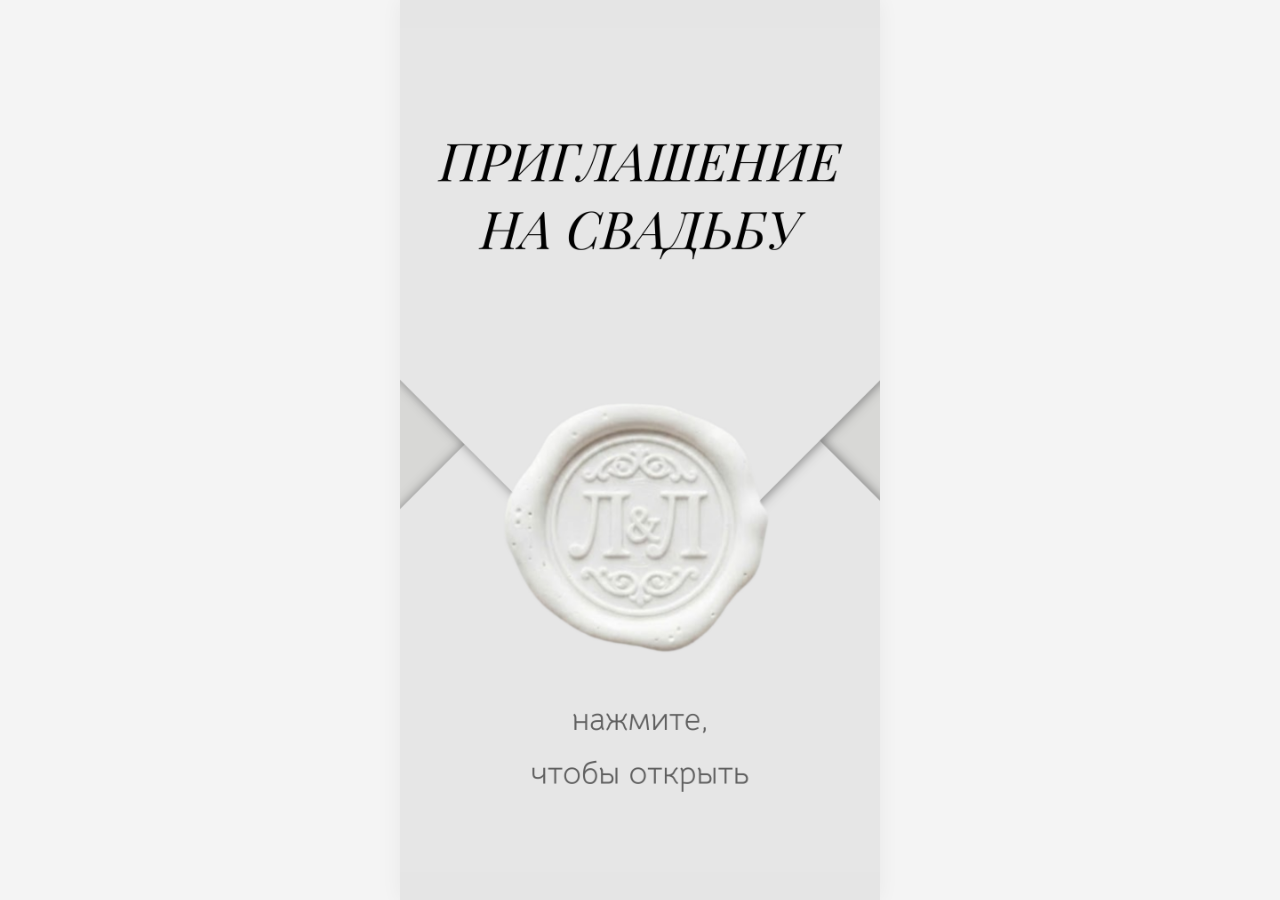
<file: index.html>
<!DOCTYPE html>
<html lang="ru">
<head>
    <meta charset="UTF-8">
    <meta name="viewport" content="width=device-width, initial-scale=1.0">
    <title>Приглашение на свадьбу</title>
    <link rel="stylesheet" href="style.css">
</head>
<body>

    <a href="main.html" class="envelope-link" id="open-envelope">
        <img src="envelope.png" alt="Приглашение на свадьбу" class="envelope-img">
    </a>

    <script>
        document.getElementById('open-envelope').addEventListener('click', function() {
            // Запоминаем в браузере, что нужно включить музыку на следующей странице
            localStorage.setItem('playMusic', 'true');
        });
    </script>

</body>
</html>
</file>
<file: style.css>
/* Обнуляем отступы и делаем базовый фон для всего экрана */
body {
    margin: 0;
    padding: 0;
    background-color: #f4f4f4; /* Легкий фоновый цвет вокруг мобильного экрана на ПК */
    display: flex;
    justify-content: center;
    align-items: center;
    min-height: 100vh;
    font-family: -apple-system, BlinkMacSystemFont, "Segoe UI", Roboto, Helvetica, Arial, sans-serif;
    -webkit-tap-highlight-color: transparent; /* Убирает синюю рамку при клике на смартфонах */
}

/* Ограничиваем контент размерами мобильного телефона */
.envelope-link, .main-content {
    width: 100%;
    max-width: 480px; /* Стандартная максимальная ширина современных смартфонов */
    height: 100vh;
    display: flex;
    flex-direction: column;
    justify-content: center;
    align-items: center;
    background-color: #e5e5e5; /* Цвет фона самого приглашения (под цвет конверта) */
    position: relative;
    overflow-x: hidden;
    box-shadow: 0 0 20px rgba(0, 0, 0, 0.05); /* Тень по бокам «экрана телефона» при просмотре с ПК */
}

/* Стили для картинки-конверта */
.envelope-img {
    width: 100%;
    height: 100%;
    object-fit: contain; /* Картинка сжимается так, чтобы полностью поместиться на экране */
    display: block;
}

/* ИСПРАВЛЕННЫЙ блок для контента второй страницы */
.main-content {
    width: 100%;
    max-width: 480px;
    height: 100vh;
    display: flex;
    flex-direction: column;
    justify-content: flex-start;
    align-items: center;
    background-color: #ffffff;
    position: relative;
    overflow-x: hidden;
    overflow-y: auto; /* Разрешаем прокрутку вниз */
    box-sizing: border-box;
    padding: 0; /* Убираем отступы здесь, чтобы фото встало впритык! */
}

/* Настройки для первого блока */
.first-block {
    width: 100%;
    height: 100vh; /* Строго высота экрана */
    max-height: 100vh; /* Запрещаем расширяться больше экрана */
    position: relative;
    flex-shrink: 0;
    overflow: hidden; /* Всё, что не поместилось, просто прячется */
    background-color: #ffffff; /* Цвет фона, если пропорции экрана чуть шире картинки */
}

/* Фото во весь размер */
.full-screen-img {
    width: 100%;
    height: 100%;
    object-fit: contain; /* Картинка полностью сожмется, чтобы влезть в экран по высоте и ширине */
    display: block;
}

/* Универсальный класс для всех блоков-картинок */
.page-block {
    width: 100%;
    position: relative;
    flex-shrink: 0;
    display: flex;
    flex-direction: column;
}

/* Специфический класс для блоков строго на весь экран (Блок 1 и Блок 2) */
.full-screen-block {
    height: 100vh;
    max-height: 100vh;
    overflow: hidden;
    background-color: #ffffff; /* Фон, если пропорции экрана телефона чуть шире картинки */
}

/* Общие стили для изображений */
.taplink-img {
    width: 100%;
    display: block;
    margin: 0;
    padding: 0;
}

/* Для обычных блоков высота авто */
.page-block:not(.full-screen-block) .taplink-img {
    height: auto;
}

/* Для полноэкранных блоков картинка вписывается целиком */
.contain-img {
    height: 100%;
    object-fit: contain;
}

/* Альтернативный вариант: двигаем картинку вниз за счет отступа сверху */
.bottom-img {
    padding-top: 40px; 
    box-sizing: border-box;
}

/* --- СЛАЙДЕР ПОЖЕЛАНИЙ --- */
.dress-slider-section {
    width: 100%;
    position: relative;
    background-color: #ffffff;
    box-sizing: border-box;
    display: block; 
    overflow: hidden;
    padding: 0;
}

/* Контейнер для прокрутки картинок */
.slider-container {
    display: flex;
    width: 100%;
    overflow-x: auto;
    scroll-snap-type: x mandatory;
    scroll-behavior: smooth;
    -webkit-overflow-scrolling: touch;
    scrollbar-width: none; /* Скрываем скроллбар в Firefox */
}

/* Скрываем скроллбар в Chrome/Safari */
.slider-container::-webkit-scrollbar {
    display: none;
}

/* Каждый отдельный слайд */
.slider-item {
    flex: 0 0 100%;
    width: 100%;
    max-width: 100%;
    scroll-snap-align: start;
    box-sizing: border-box;
}

/* Картинки в пожеланиях теперь отображаются естественно, без принудительного растягивания */
.slider-item img {
    width: 100%;
    height: auto;
    object-fit: contain;
    display: block;
}

/* --- НАВИГАЦИЯ СЛАЙДЕРА --- */
.slider-dots {
    text-align: center;
    padding: 10px 0 15px 0;
    position: relative;
    background: #ffffff;
    width: 100%;
}

.dot {
    height: 10px;
    width: 10px;
    margin: 0 5px;
    background-color: #dddddd;
    border-radius: 50%;
    display: inline-block;
    cursor: pointer;
    text-decoration: none;
}

/* Активная точка */
.dot.active {
    background-color: #333333; 
}

.slider-arrows {
    display: flex;
    justify-content: space-between;
    position: absolute;
    top: 50%;
    width: 100%;
    transform: translateY(-50%);
    pointer-events: none;
    z-index: 10;
    box-sizing: border-box;
    padding: 0 15px;
}

.arrow {
    background-color: rgba(221, 221, 221, 0.8);
    border: none;
    color: #333333;
    width: 40px;
    height: 40px;
    font-size: 18px;
    cursor: pointer;
    border-radius: 50%;
    pointer-events: auto;
    display: flex;
    align-items: center;
    justify-content: center;
    box-shadow: 0 2px 5px rgba(0,0,0,0.15);
}

/* --- СТИЛИ ДЛЯ ТАЙМЕРА --- */
@import url('https://fonts.googleapis.com/css2?family=Forum&display=swap');

.timer-section {
    width: 100%;
    box-sizing: border-box;
    padding: 20px 0;
    background-color: #ffffff;
}

.timer-container {
    font-family: 'Forum', serif;
    color: #000000;
    text-align: center;
    padding: 35px 15px;
    border-radius: 12px;
    box-sizing: border-box;
    width: 90%; 
    margin: 0 auto;
    
    background-image: url('https://www.dropbox.com/scl/fi/mk87a22rh873my4ocujhe/37.png?rlkey=z8nva1y76hspms8cqm71mp1i6&st=tzpriwge&raw=1'); 
    background-size: cover;
    background-position: center;
    background-repeat: no-repeat;
    
    box-shadow: 0 4px 15px rgba(0,0,0,0.05);
}

.timer-title {
    font-size: 22px;
    letter-spacing: 2px;
    margin-bottom: 25px;
    text-transform: uppercase;
    font-weight: normal;
}

.timer-display {
    display: flex;
    justify-content: center;
    gap: 20px;
}

.timer-block {
    display: flex;
    flex-direction: column;
    align-items: center;
    min-width: 55px;
    text-align: center;
}

.timer-number {
    font-size: 36px;
    line-height: 1.1;
    font-weight: normal;
}

.timer-label {
    font-size: 10px;
    text-transform: uppercase;
    letter-spacing: 1px;
    margin-top: 8px;
    color: #666666;
    font-weight: normal;
}

/* --- ПЛАВАЮЩАЯ КНОПКА МУЗЫКИ --- */
.music-btn {
    position: fixed;
    bottom: 25px;
    right: 25px;
    width: 50px;
    height: 50px;
    background-color: #6A8558; 
    border: none;
    border-radius: 50%;
    cursor: pointer;
    z-index: 1000;
    display: flex;
    align-items: center;
    justify-content: center;
    box-shadow: 0 4px 10px rgba(0, 0, 0, 0.2);
    transition: background-color 0.3s ease, transform 0.2s ease;
    -webkit-tap-highlight-color: transparent;
}

.music-btn svg {
    width: 24px;
    height: 24px;
    fill: #ffffff;
    transition: fill 0.3s ease;
}

.music-btn:active {
    background-color: #ffffff;
    transform: scale(0.95);
}

.music-btn:active svg {
    fill: #6A8558; 
}

.music-btn.pulse-animation {
    animation: buttonPulse 2s infinite;
}

@keyframes buttonPulse {
    0% {
        box-shadow: 0 0 0 0 #6A8558;
    }
    70% {
        box-shadow: 0 0 0 15px rgba(128, 128, 0, 0);
    }
    100% {
        box-shadow: 0 0 0 0 rgba(128, 128, 0, 0);
    }
}
</file>
